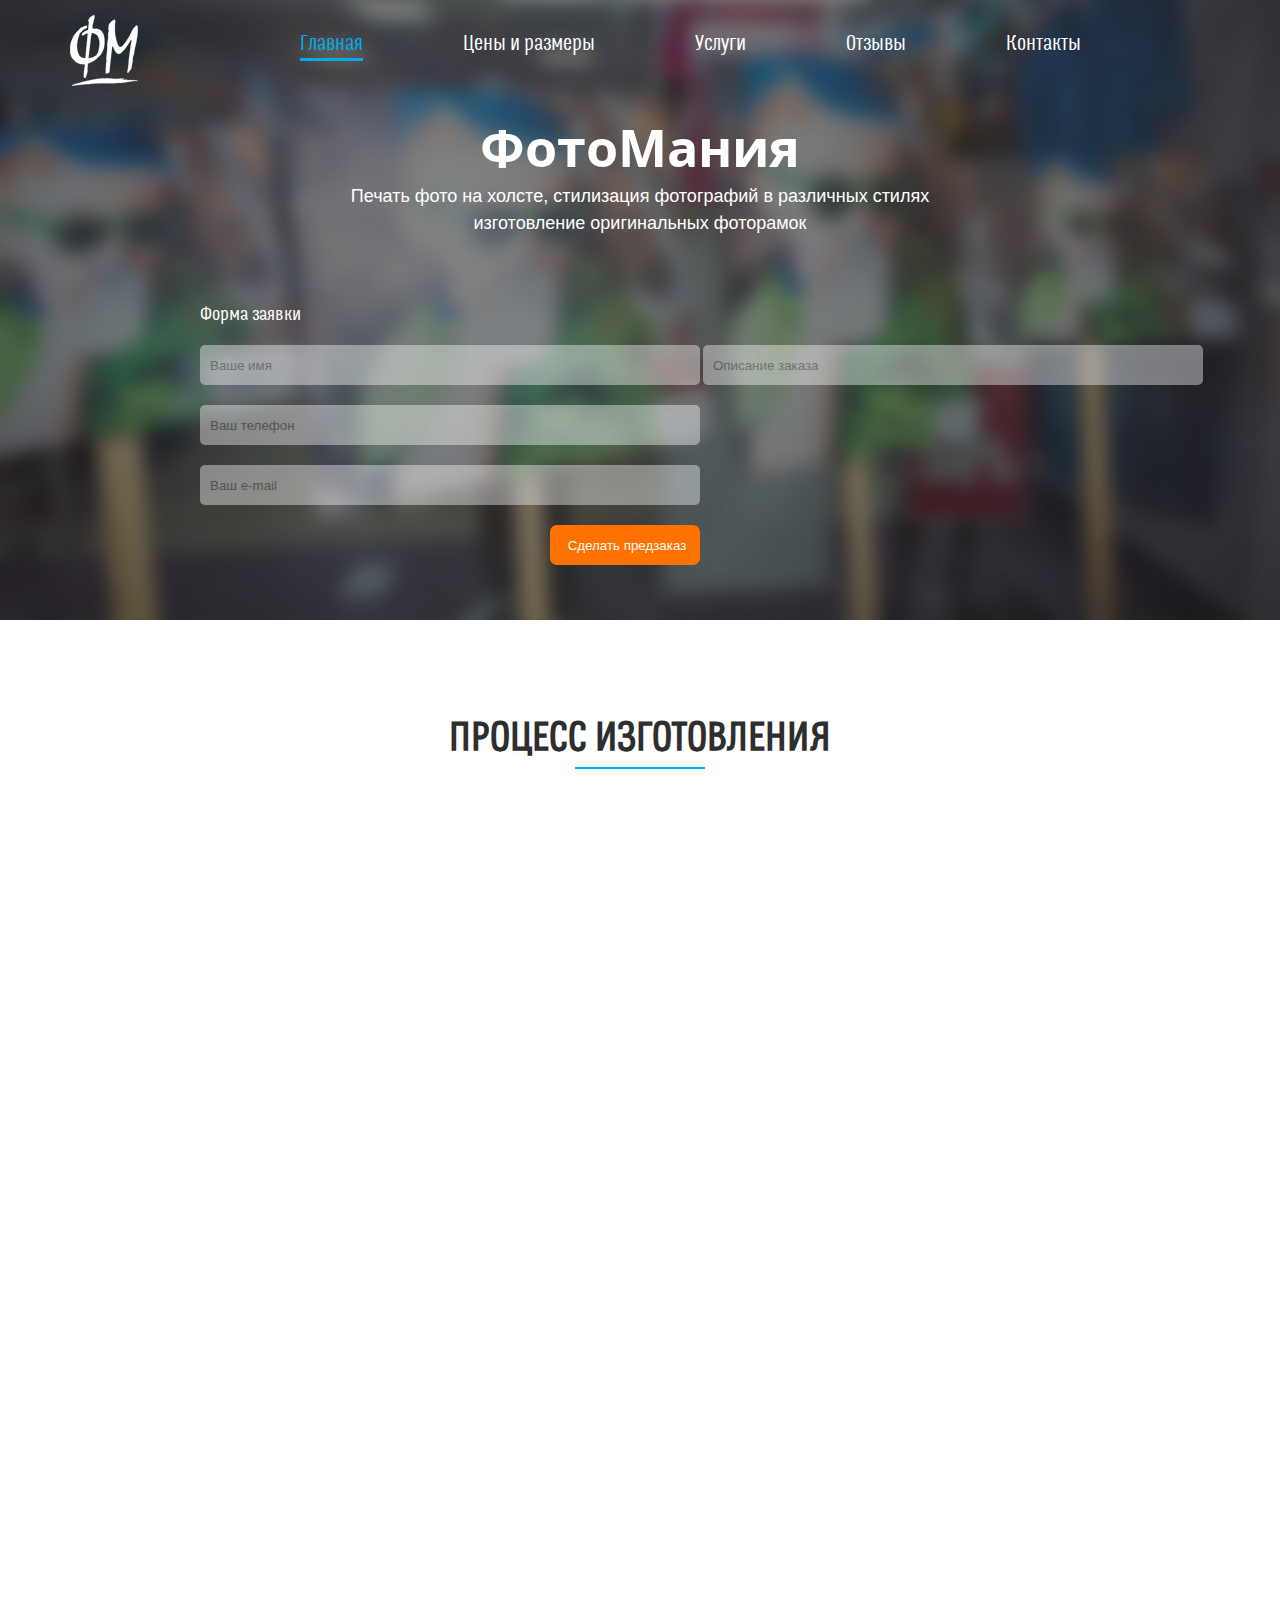
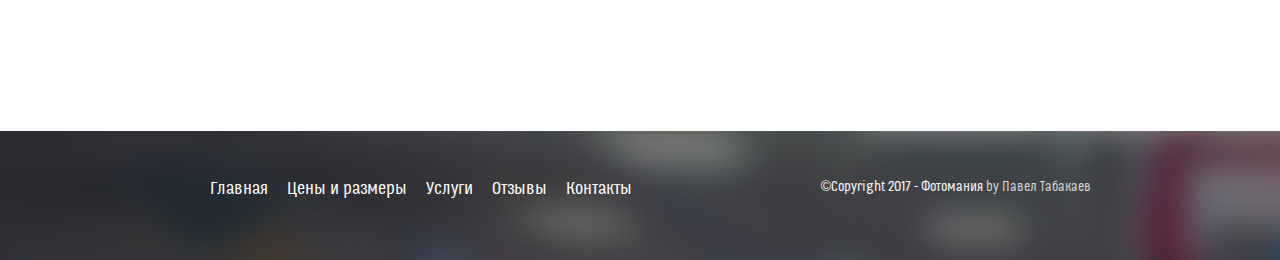
<file: index.html>
<!DOCTYPE html>
<html lang="ru">
<head>
	<meta http-equiv="Content-Type" content="text/html; charset=utf-8" />
	<meta name="format-detection" content="telephone=no">
	<meta name="viewport" content="width=device-width, initial-scale=1, user-scalable=no, maximum-scale=1">
	<title>Фотомания</title>
	<link rel="stylesheet" type="text/css" href="css/Stle.css" />
	<link rel="stylesheet" type="text/css" href="css/Animation.css" />
	<link rel="stylesheet" type="text/css" href="css/animate.css" />
</head>
<body>
	<div class="top">
		<nav class="navbar">
			<div class="wrapper">
				<ul class="navbar-menu">
					<a href="#"><img class="logo" src="img/logo.png" alt=""></a>
					<li class="navbar-menu__item active">
					  <a href="#" class="navbar-menu__link">Главная</a>
					</li>
					<li class="navbar-menu__item">
					  <a href="index2.html" class="navbar-menu__link">Цены и размеры</a>
					</li>
					<li class="navbar-menu__item">
					  <a href="index3.html" class="navbar-menu__link">Услуги</a>
					</li>
					<li class="navbar-menu__item">
					  <a href="index4.html" class="navbar-menu__link">Отзывы</a>
					</li>
					<li class="navbar-menu__item">
					  <a href="index5.html" class="navbar-menu__link">Контакты</a>
					</li>
				</ul>
			</div>
		</nav>
			
		<div><h6 class="htop">ФотоМания</h6>
		<h1 class="htop2">Печать фото на холсте, стилизация фотографий в различных стилях 
		<br> изготовление оригинальных фоторамок</h1></div>
		<div class="form">
			<p class="pform">Форма заявки</p>
			<form>					
				<input class="popup_window__input" type="text" name="name"  placeholder="Ваше имя" />
				<input class="popup_window__input" type="text" name="opis" placeholder="Описание заказа" />
				<input class="popup_window__input" type="text" name="phone" placeholder="Ваш телефон" /><br>
				<input class="popup_window__input" type="text" name="email" placeholder="Ваш e-mail" /><br>
				<input type="submit" class="button" value="Сделать предзаказ" />
    		</form>
   		</div>
	</div>

	<div class="izgotovlenie">
		<div class="zagolovok">
			<h1 class="klient">ПРОЦЕСС ИЗГОТОВЛЕНИЯ</h1>
			<hr class="hr1" size=3px width=130px align="center" color=#00adef>
		</div>
		<div class="item">
			<div class="item2" id="item1">
				<div class="animate">
					<img src="img/icons/1.jpg" class="proc" alt="">
					<p class="text">Вы присылаете нам фото. Мы делаем  макет и высылаем Вам на  утверждение</p>
				</div>
			</div>
			<div class="item2" id="item2">
				<div class="animate">
					<img src="img/icons/2.jpg" class="proc" alt="">
					<p class="text">Картина печатается на натуральном хлопковом холсте чернилами Epson</p>
				</div>
			</div>
			<div class="item2" id="item3">
				<div class="animate">
					<img src="img/icons/3.jpg" class="proc" alt="">
					<p class="text">Холст натягивается на модульный подрамник из натуральной сосны</p>
				</div>
			</div>
			<div class="item3" id="item4">
				<div class="animate">
					<img src="img/icons/4.jpg" class="proc" id="proc2" alt="">
					<p class="text">Картину аккуратно упаковывают и доставляют в кратчайшие сроки</p><br>
				</div>	
			</div>
		</div>
	</div>

	<div class="preimushestvo">
		<div class="zagolovok">
			<h1 class="klient">НАШИ ПРЕИМУЩЕСТВА</h1>
			<hr class="hr1" size=3px width=130px align="center" color=#00adef>
		</div>	
		<div class="preim">
			<div class="preim1">
				<img src="img/preim/1.svg" alt="" class="preimlogo">
				<a href="index3.html"><p class="p_preim">1-3 дня — изготовление вашей <br> картины на холсте</p></a>
			</div>
			<div class="preim2">
				<img src="img/preim/2.svg" alt="" class="preimlogo">
				<a href="index4.html"><p class="p_preim">1000 довольных клиентов <br> в г. Бийске</p></a>
			</div>
		</div>
		<div class="preimt">		
			<div class="preim3">
				<img src="img/preim/3.svg" alt="" class="preimlogo">
				<a href="index.html"><p class="p_preim">24 часа 7 дней в неделю <br> принимаем ваши заказы онлайн</p></a>
			</div>
			<div class="preim4">
				<img src="img/preim/4.svg" alt="" class="preimlogo">
				<a href="index2.html"><p class="p_preim">Работаем без предоплаты</p></a>
			</div>
		</div>
	</div>

	<footer>
		<ul class="footer-menu">
			<li><a href="#">Главная</a></li>
			<li><a href="index2.html">Цены и размеры</a></li>
			<li><a href="index3.html">Услуги</a></li>
			<li><a href="index4.html">Отзывы</a></li>
			<li><a href="index5.html">Контакты</a></li>
		</ul>
		<div class="col-md-6 text-right">
			<p class="alink">&copy;Copyright 2017 - Фотомания</a> <a href="https://www.behance.net/PavelTabakaev" class="alink"> by Павел Табакаев</a></p>
		</div>
	</footer>

	<script src="https://code.jquery.com/jquery-1.11.3.min.js"></script>
	<script src="js/animate-css.js"></script>
	<script src="js/jquery.waypoints.min.js"></script>
	<script type="text/javascript" src="js/custom.js"></script>	
	<script src="js/headhesive.min.js"></script>
	<script src="script.js"></script>
</body>
</html>
</file>
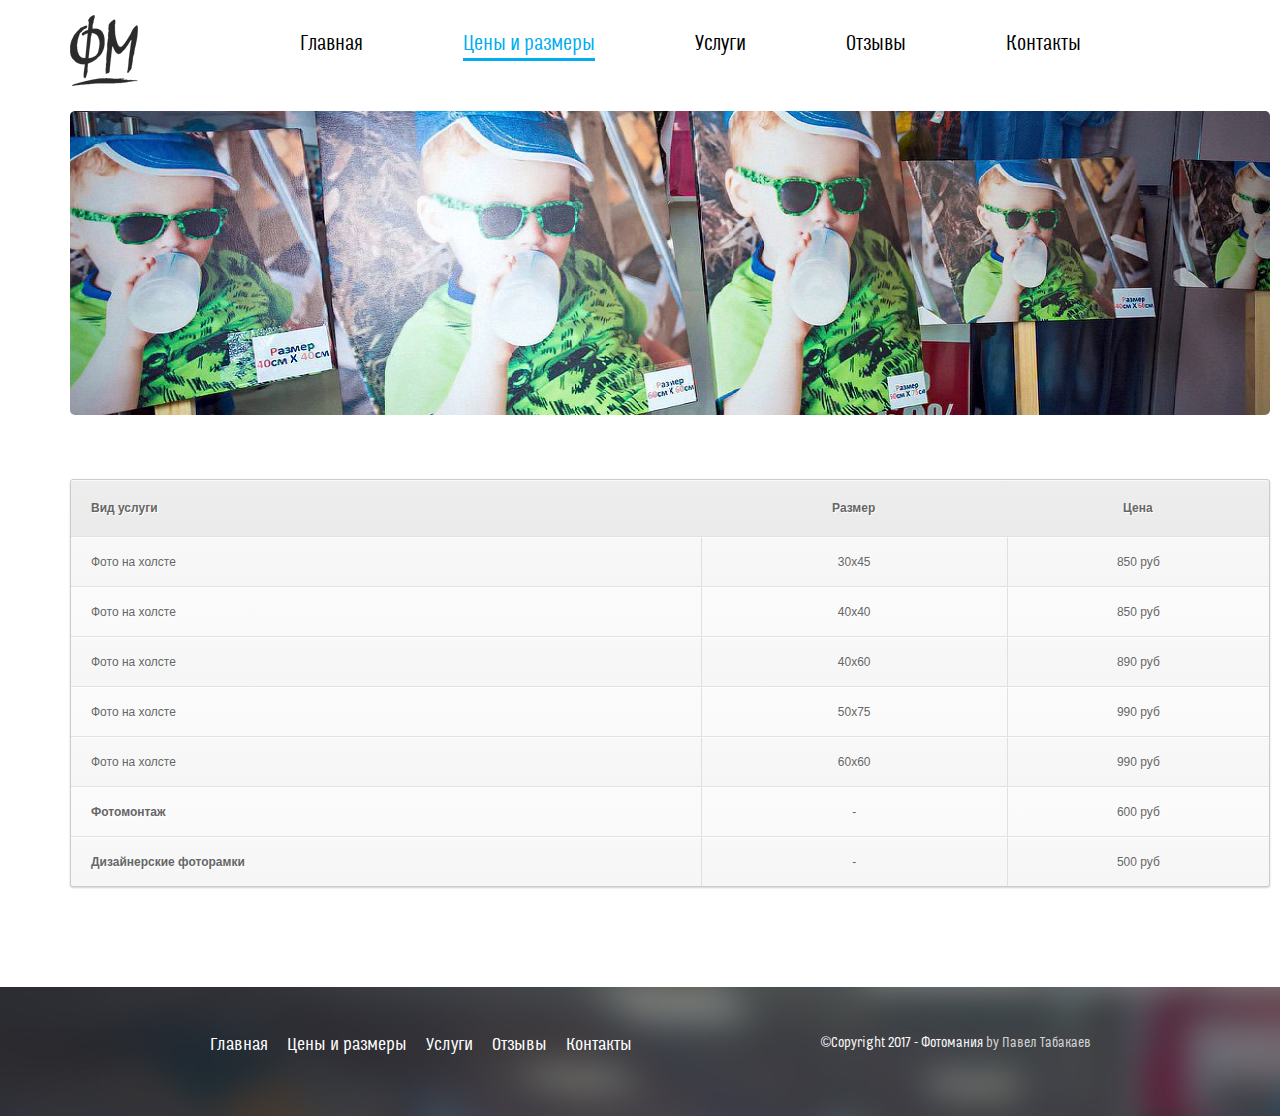
<file: index2.html>
<!DOCTYPE html>
<html lang="ru">
<head>
	<meta http-equiv="Content-Type" content="text/html; charset=utf-8" />
	<meta name="format-detection" content="telephone=no">
	<meta name="viewport" content="width=device-width, initial-scale=1, user-scalable=no, maximum-scale=1">
	<title>Фотомания</title>
	<link rel="stylesheet" type="text/css" href="css/index2.css" />
	<link rel="stylesheet" type="text/css" href="css/Animation.css" />
<link rel="stylesheet" type="text/css" href="css/animate.css" />
</head>
<body>
	<div class="top">
		<nav class="navbar">
			<div class="wrapper">
				<ul class="navbar-menu">
					<a href="index.html"><img class="logo" src="img/logo-dark.png" alt=""></a>
					<li class="navbar-menu__item">
					  <a href="index.html" class="navbar-menu__link">Главная</a>
					</li>
					<li class="navbar-menu__item active">
					  <a href="#" class="navbar-menu__link">Цены и размеры</a>
					</li>
					<li class="navbar-menu__item">
					  <a href="index3.html" class="navbar-menu__link">Услуги</a>
					</li>
					<li class="navbar-menu__item">
					  <a href="index4.html" class="navbar-menu__link">Отзывы</a>
					</li>
					<li class="navbar-menu__item">
					  <a href="index5.html" class="navbar-menu__link">Контакты</a>
					</li>
				</ul>
			</div>
		</nav>	
	</div>
	
	<img class="imgtop" src="img/12.jpg" alt="">
	
	<div class="table">
		<table class="simple-little-table" cellspacing='0'>
			<tr >
			<th>Вид услуги</th>
			<th>Размер</th>
			<th>Цена</th>
			</tr>
			<tr>
			<td>Фото на холсте</td>
			<td>30х45</td>
			<td>850 руб</td>
			</tr>
			<tr>
			<td>Фото на холсте</td>
			<td>40x40</td>
			<td>850 руб</td>
			</tr>
			<tr>
			<td>Фото на холсте</td>
			<td>40x60</td>
			<td>890 руб</td>
			</tr>
			<tr>
			<td>Фото на холсте</td>
			<td>50x75</td>
			<td>990 руб</td>
			</tr>
    		<tr>
			<td>Фото на холсте</td>
			<td>60x60</td>
			<td>990 руб</td>
			</tr>
			<tr>
			<td><a href="index3.html">Фотомонтаж</a></td>
			<td>-</td>
			<td>600 руб</td>
			</tr>
			<tr>
			<td><a href="index3.html">Дизайнерские фоторамки</a></td>
			<td>-</td>
			<td>500 руб</td>
			</tr>
		</table>
	</div>

	<footer>
		<ul class="footer-menu">
			<li><a href="index.html">Главная</a></li>
			<li><a href="#">Цены и размеры</a></li>
			<li><a href="index3.html">Услуги</a></li>
			<li><a href="index4.html">Отзывы</a></li>
			<li><a href="index5.html">Контакты</a></li>
		</ul>
		<div class="col-md-6 text-right">
			<p class="alink">&copy;Copyright 2017 - Фотомания</a> <a href="https://www.behance.net/PavelTabakaev" class="alink"> by Павел Табакаев</a></p>
		</div>
	</footer>

	<script src="https://code.jquery.com/jquery-1.11.3.min.js"></script>
	<script src="js/animate-css.js"></script>
	<script src="js/jquery.waypoints.min.js"></script>
	<script type="text/javascript" src="js/custom.js"></script>	
</body>
</html>
</file>
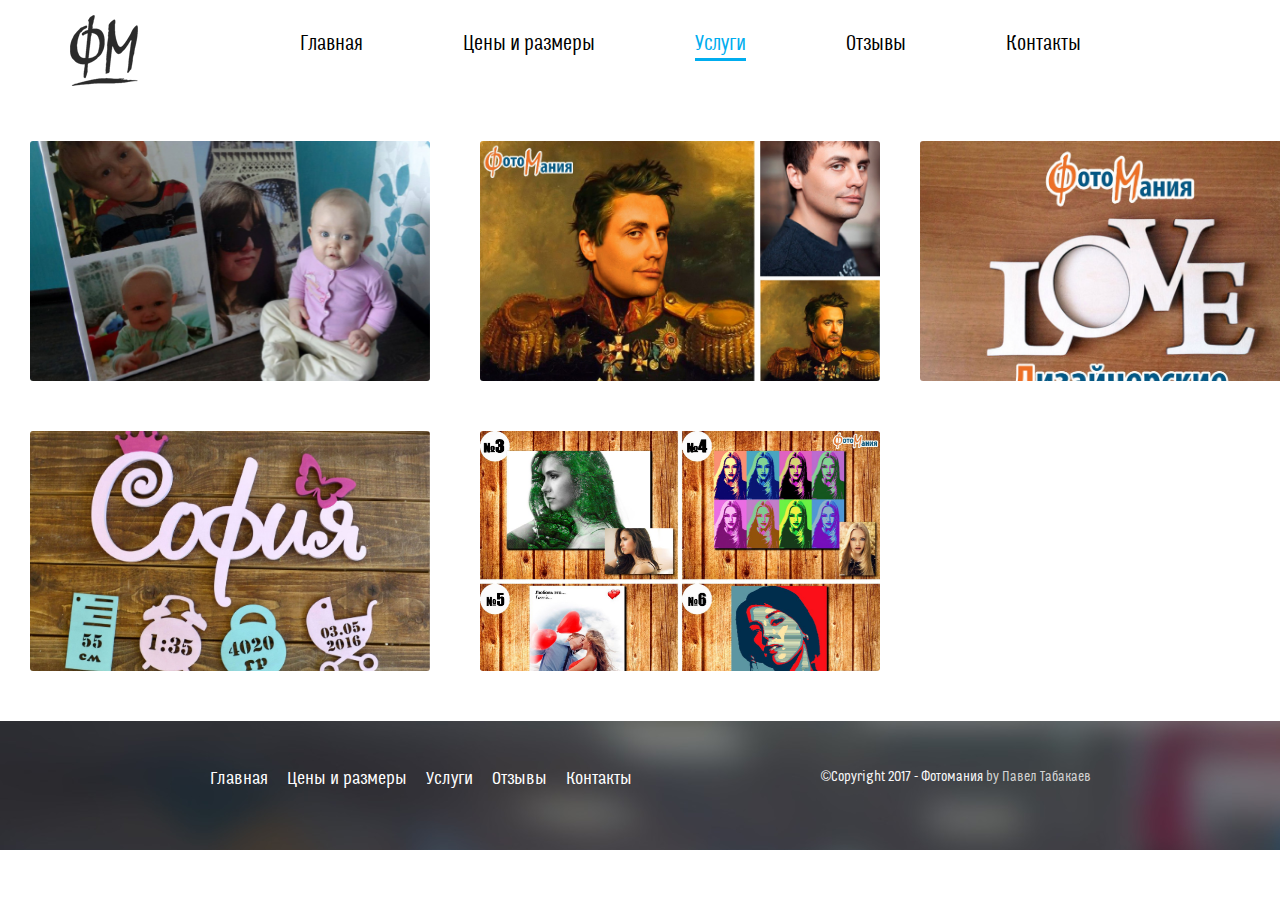
<file: index3.html>
<!DOCTYPE html>
<html lang="ru">
<head>
	<meta http-equiv="Content-Type" content="text/html; charset=utf-8" />
	<meta name="format-detection" content="telephone=no">
	<meta name="viewport" content="width=device-width, initial-scale=1, user-scalable=no, maximum-scale=1">
	<title>Фотомания</title>
	<link rel="stylesheet" type="text/css" href="css/index3.css" />
	<link rel="stylesheet" type="text/css" href="css/Animation.css" />
	<link rel="stylesheet" type="text/css" href="css/animate.css" />
</head>
<body>
	<div class="top">
		<nav class="navbar">
			<div class="wrapper">
				<ul class="navbar-menu">
					<a href="index.html"><img class="logo" src="img/logo-dark.png" alt=""></a>
					<li class="navbar-menu__item">
					  <a href="index.html" class="navbar-menu__link">Главная</a>
					</li>
					<li class="navbar-menu__item">
					  <a href="index2.html" class="navbar-menu__link">Цены и размеры</a>
					</li>
					<li class="navbar-menu__item active">
					  <a href="#" class="navbar-menu__link">Услуги</a>
					</li>
					<li class="navbar-menu__item">
					  <a href="index4.html" class="navbar-menu__link">Отзывы</a>
					</li>
					<li class="navbar-menu__item">
					  <a href="index5.html" class="navbar-menu__link">Контакты</a>
					</li>
				</ul>
			</div>
		</nav>	
	</div>
	
	<div class="thumbs">
    	<img src="img/13.jpg"/>
    	<div class="caption">
        	<span class="title">Фото на холсте</span>
        	<span class="info">Стандартная фотопечать на холсте</span>
    	</div>
	</div>

	<div class="thumbs1">
    	<img src="img/14.jpg"/>
    	<div class="caption1">
        	<span class="title1">Фотомонтаж</span>
        	<span class="info1">В различных исторический стилях</span>
    	</div>
	</div>

	<div class="thumbs2">
    	<img src="img/15.jpg"/>
    	<div class="caption2">
        	<span class="title2">Фоторамка</span>
        	<span class="info2">Дизайнерская фоторамка</span>
    	</div>
	</div>

	<div class="thumbs">
    	<img src="img/16.jpg"/>
    	<div class="caption">
        	<span class="title">Метрика</span>
        	<span class="info">Детские метрики по Вашему дизайну</span>
    	</div>
	</div>

	<div class="thumbs3">
    	<img src="img/17.jpg"/>
    	<div class="caption3">
        	<span class="title3">Фото под стиль</span>
        	<span class="info3">Обработка фото в различных стилях</span>
    	</div>
	</div>
	
	<footer>
		<ul class="footer-menu">
			<li><a href="index.html">Главная</a></li>
			<li><a href="index2.html">Цены и размеры</a></li>
			<li><a href="#">Услуги</a></li>
			<li><a href="index4.html">Отзывы</a></li>
			<li><a href="index5.html">Контакты</a></li>
		</ul>
		<div class="col-md-6 text-right">
			<p class="alink">&copy;Copyright 2017 - Фотомания</a> <a href="https://www.behance.net/PavelTabakaev" class="alink"> by Павел Табакаев</a></p>
		</div>
	</footer>

	<script src="https://code.jquery.com/jquery-1.11.3.min.js"></script>
	<script src="js/animate-css.js"></script>
	<script src="js/jquery.waypoints.min.js"></script>
	<script type="text/javascript" src="js/custom.js"></script>	
</body>
</html>
</file>
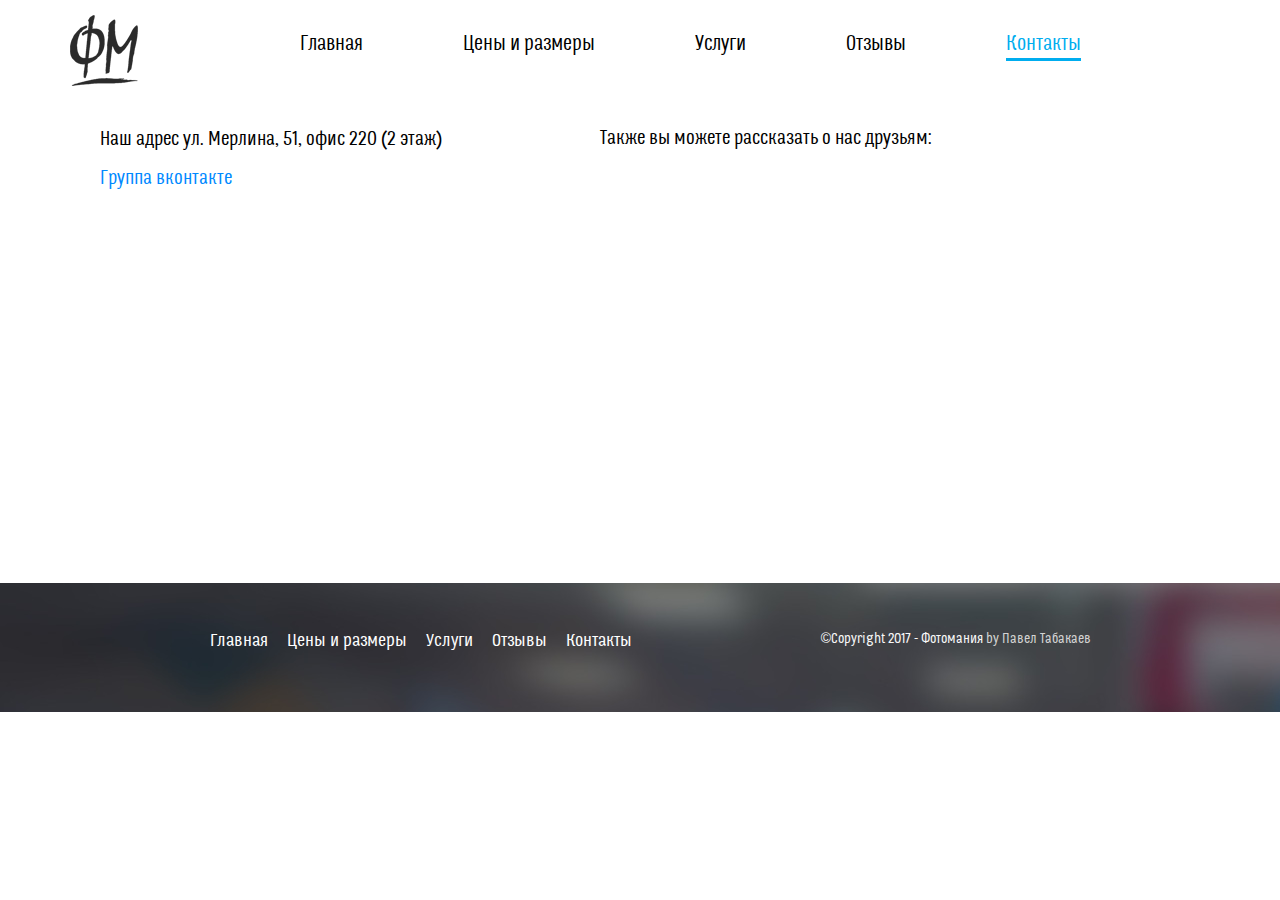
<file: index5.html>
<!DOCTYPE html>
<html lang="ru">
<head>
	<meta http-equiv="Content-Type" content="text/html; charset=utf-8" />
	<meta name="format-detection" content="telephone=no">
	<meta name="viewport" content="width=device-width, initial-scale=1, user-scalable=no, maximum-scale=1">
	<title>Фотомания</title>
	<link rel="stylesheet" type="text/css" href="css/index2.css" />
	<link rel="stylesheet" type="text/css" href="css/Animation.css" />
	<link rel="stylesheet" type="text/css" href="css/animate.css" />
</head>
<body>
	<div class="top">
		<nav class="navbar">
			<div class="wrapper">
				<ul class="navbar-menu">
					<a href="index.html"><img class="logo" src="img/logo-dark.png" alt=""></a>
					<li class="navbar-menu__item">
					  <a href="index.html" class="navbar-menu__link">Главная</a>
					</li>
					<li class="navbar-menu__item">
					  <a href="index2.html" class="navbar-menu__link">Цены и размеры</a>
					</li>
					<li class="navbar-menu__item">
					  <a href="index3.html" class="navbar-menu__link">Услуги</a>
					</li>
					<li class="navbar-menu__item">
					  <a href="index4.html" class="navbar-menu__link">Отзывы</a>
					</li>
					<li class="navbar-menu__item active">
					  <a href="#" class="navbar-menu__link">Контакты</a>
					</li>
				</ul>
			</div>
		</nav>	
	<p class="p1">Наш адрес ул. Мерлина, 51, офис 220 (2 этаж)</p>
	<a href="https://vk.com/foto_mania_rus"><p class="p2">Группа вконтакте</p></a>
	<p class="p3">Также вы можете рассказать о нас друзьям:</p>
	<script type="text/javascript">(function() {
  if (window.pluso)if (typeof window.pluso.start == "function") return;
  if (window.ifpluso==undefined) { window.ifpluso = 1;
    var d = document, s = d.createElement('script'), g = 'getElementsByTagName';
    s.type = 'text/javascript'; s.charset='UTF-8'; s.async = true;
    s.src = ('https:' == window.location.protocol ? 'https' : 'http')  + '://share.pluso.ru/pluso-like.js';
    var h=d[g]('body')[0];
    h.appendChild(s);
  }})();</script>
<div class="pluso" data-background="transparent" data-options="big,square,line,horizontal,counter,theme=06" data-services="vkontakte,odnoklassniki,facebook,email,google"></div>

	<iframe src="https://www.google.com/maps/embed?pb=!1m18!1m12!1m3!1d2427.191423878705!2d85.17161521545209!3d52.5299706798161!2m3!1f0!2f0!3f0!3m2!1i1024!2i768!4f13.1!3m3!1m2!1s0x42c4abc4d3b084ef%3A0xbd50938b9bb0ff22!2z0YPQuy4g0JzQtdGA0LvQuNC90LAsIDUxLCDQkdC40LnRgdC6LCDQkNC70YLQsNC50YHQutC40Lkg0LrRgNCw0LksIDY1OTMwMw!5e0!3m2!1sru!2sru!4v1495809435378" height="300" frameborder="0" style="border:0; width: 100%; margin-bottom: 100px;" allowfullscreen></iframe>

	<footer>
		<ul class="footer-menu">
			<li><a href="index.html">Главная</a></li>
			<li><a href="index2.html">Цены и размеры</a></li>
			<li><a href="index3.html">Услуги</a></li>
			<li><a href="index4.html">Отзывы</a></li>
			<li><a href="#">Контакты</a></li>
		</ul>
		<div class="col-md-6 text-right">
			<p class="alink">&copy;Copyright 2017 - Фотомания</a> <a href="https://www.behance.net/PavelTabakaev" class="alink"> by Павел Табакаев</a></p>
		</div>
	</footer>

	<script src="https://code.jquery.com/jquery-1.11.3.min.js"></script>
	<script src="js/animate-css.js"></script>
	<script src="js/jquery.waypoints.min.js"></script>
	<script type="text/javascript" src="js/custom.js"></script>	

</body>
</html>
</file>
<file: css/Stle.css>
/* 1. FONTS */
/* ================================================ */
@font-face {
  font-family: "boblic";
  src: url("../fonts/boblic.eot");
  src: url("../fonts/boblic.eot?#iefix") format("embedded-opentype"), url("../fonts/boblic.woff2") format("woff2"), url("../fonts/boblic.woff?ver1.0") format("woff"), url("../fonts/boblic.ttf") format("truetype"), url("../fonts/boblic.svg#boblic") format("svg");
  font-style: normal;
  font-weight: 400;
}

@font-face {
  font-family: "opensans";
  src: url("../fonts/opensans.eot");
  src: url("../fonts/opensans.eot?#iefix") format("embedded-opentype"), url("../fonts/opensans.woff2") format("woff2"), url("../fonts/opensans.woff?ver1.0") format("woff"), url("../fonts/opensans.ttf") format("truetype"), url("../fonts/opensans.svg#opensans") format("svg");
  font-style: normal;
  font-weight: 400;
}

@font-face {
  font-family: "opensans";
  src: url("../fonts/opensansbold.eot");
  src: url("../fonts/opensansbold.eot?#iefix") format("embedded-opentype"), url("../fonts/opensansbold.woff2") format("woff2"), url("../fonts/opensansbold.woff?ver1.0") format("woff"), url("../fonts/opensansbold.ttf") format("truetype"), url("../fonts/opensansbold.svg#opensansbold") format("svg");
  font-style: normal;
  font-weight: 700;
}

/* 2. NORMALIZE */
/* ================================================ */
html, body, div, span, applet, main, object, iframe, h1, h2, h3, h4, h5, h6, p, blockquote, pre, a, abbr, acronym, address, big, cite, code, del, dfn, em, img, ins, kbd, q, s, samp, small, strike, strong, sub, sup, tt, var, b, u, i, center, dl, dt, dd, ol, ul, li, fieldset, form, label, legend, table, caption, tbody, tfoot, thead, tr, th, td, article, aside, canvas, details, embed, figure, figcaption, footer, header, hgroup, menu, nav, output, ruby, section, summary, time, mark, audio, video {
  margin: 0;
  padding: 0;
  border: 0;
  font-size: 100%;
}

/* HTML5 display-role reset for older browsers*/
article, aside, details, main, figcaption, figure, footer, header, hgroup, menu, nav, section {
  display: block;
}

body {
  margin: 0px;
  padding: 0px;
  font-family: 'boblic','opensans',Arial, Tahoma, sans-serif;
  line-height: 1;
  background-color: #ffffff;
  height: 100%;
  position: relative;
  font-size: 14px;
  font-weight: 400;
  -webkit-font-smoothing: antialiased;
  -moz-osx-font-smoothing: grayscale;
}

blockquote, q {
  quotes: none;
}

blockquote:before, blockquote:after {
  content: '';
  content: none;
}

q:before, q:after {
  content: '';
  content: none;
}

table {
  border-collapse: collapse;
  border-width: 0px;
  padding: 0px;
  margin: 0px;
}

html {
  height: 100%;
  -webkit-text-size-adjust: none;
  -ms-text-size-adjust: none;
}

input, textarea {
  color: #333;
  outline: none;
  border-radius: 0;
  -moz-border-radius: 0;
  -webkit-border-radius: 0;
  -webkit-appearance: none;
}

input[type="button"], input[type="submit"] {
  cursor: pointer;
  -webkit-appearance: none;
  outline: none;
}

button {
  cursor: pointer;
  -webkit-appearance: none;
  outline: none;
}

td, form {
  margin: 0px;
  padding: 0px;
}

a {
  color: #000;
  text-decoration: none;
  outline: none;
  -webkit-tap-highlight-color: transparent;
  -webkit-tap-highlight-color: transparent;
}

* {
  -webkit-box-sizing: border-box;
  -moz-box-sizing: border-box;
  box-sizing: border-box;
}

*:before, *:after {
  -webkit-box-sizing: border-box;
  -moz-box-sizing: border-box;
  box-sizing: border-box;
}

/* Slider */
.slick-slider {
  position: relative;
  display: block;
  box-sizing: border-box;
  -webkit-touch-callout: none;
  -webkit-user-select: none;
  -khtml-user-select: none;
  -moz-user-select: none;
  -ms-user-select: none;
  user-select: none;
  -ms-touch-action: pan-y;
  touch-action: pan-y;
  -webkit-tap-highlight-color: transparent;
}

.slick-list {
  position: relative;
  overflow: hidden;
  display: block;
  margin: 0;
  padding: 0;
}

.slick-list:focus {
  outline: none;
}

.slick-list.dragging {
  cursor: pointer;
  cursor: hand;
}

.slick-slider .slick-track,
.slick-slider .slick-list {
  -webkit-transform: translate3d(0, 0, 0);
  -moz-transform: translate3d(0, 0, 0);
  -ms-transform: translate3d(0, 0, 0);
  -o-transform: translate3d(0, 0, 0);
  transform: translate3d(0, 0, 0);
}

.slick-track {
  position: relative;
  left: 0;
  top: 0;
  display: block;
}

.slick-track:before, .slick-track:after {
  content: "";
  display: table;
}

.slick-track:after {
  clear: both;
}

.slick-track .slick-loading {
  visibility: hidden;
}

.slick-slide {
  display: none;
  float: left;
  height: 100%;
  min-height: 1px;
}

.slick-slide [dir="rtl"] {
  float: right;
}

.slick-slide img {
  display: block;
}

.slick-slide.slick-loading img {
  display: none;
}

.slick-slide.dragging img {
  pointer-events: none;
}

.slick-slide .slick-initialized {
  display: block;
}

.slick-slide .slick-loading {
  visibility: hidden;
}

.slick-slide .slick-vertical {
  display: block;
  height: auto;
  border: 1px solid transparent;
}

.slick-arrow.slick-hidden {
  display: none;
}

.slick-arrow {
  position: absolute;
  top: 50%;
  margin-top: -20px;
  z-index: 5;
  border: none;
  background-color: transparent;
}

.slick-prev {
  left: 0;
}

.slick-next {
  right: 0;
}

/* ==========================
 *     FANCYBOX v2.1.5
 * ========================*/
.fancybox-wrap, .fancybox-skin, .fancybox-outer, .fancybox-inner, .fancybox-image {
  padding: 0;
  margin: 0;
  border: 0;
  outline: none;
  vertical-align: top;
}

.fancybox-wrap iframe, .fancybox-wrap object {
  padding: 0;
  margin: 0;
  border: 0;
  outline: none;
  vertical-align: top;
}

.fancybox-nav {
  padding: 0;
  margin: 0;
  border: 0;
  outline: none;
  vertical-align: top;
}

.fancybox-nav span {
  padding: 0;
  margin: 0;
  border: 0;
  outline: none;
  vertical-align: top;
}

.fancybox-tmp {
  padding: 0;
  margin: 0;
  border: 0;
  outline: none;
  vertical-align: top;
}

.fancybox-wrap {
  position: absolute;
  top: 0;
  left: 0;
  z-index: 8020;
}

.fancybox-skin {
  position: relative;
  background: #f9f9f9;
  color: #444;
  text-shadow: none;
  -webkit-border-radius: 4px;
  -moz-border-radius: 4px;
  border-radius: 4px;
}

.fancybox-opened {
  z-index: 8030;
}

.fancybox-opened .fancybox-skin {
  -webkit-box-shadow: 0 10px 25px rgba(0, 0, 0, 0.5);
  -moz-box-shadow: 0 10px 25px rgba(0, 0, 0, 0.5);
  box-shadow: 0 10px 25px rgba(0, 0, 0, 0.5);
}

.fancybox-outer {
  position: relative;
}

.fancybox-inner {
  position: relative;
  overflow: hidden;
}

.fancybox-type-iframe .fancybox-inner {
  -webkit-overflow-scrolling: touch;
}

.fancybox-error {
  color: #444;
  font: 14px/20px "Helvetica Neue",Helvetica,Arial,sans-serif;
  margin: 0;
  padding: 15px;
  white-space: nowrap;
}

.fancybox-image, .fancybox-iframe {
  display: block;
  width: 100%;
  height: 100%;
}

.fancybox-image {
  max-width: 100%;
  max-height: 100%;
}

#fancybox-loading, .fancybox-prev span, .fancybox-next span {
  background-image: url("../img/fancybox_sprite.png?ver1.0");
}

#fancybox-loading {
  position: fixed;
  top: 50%;
  left: 50%;
  margin-top: -22px;
  margin-left: -22px;
  background-position: 0 -108px;
  opacity: 0.8;
  cursor: pointer;
  z-index: 8060;
}

#fancybox-loading div {
  width: 44px;
  height: 44px;
  background: url("../img/fancybox_loading.gif?ver1.0") center center no-repeat;
}

.fancybox-close {
  position: absolute;
  top: -18px;
  right: -18px;
  width: 36px;
  height: 36px;
  cursor: pointer;
  z-index: 8040;
}

.fancybox-nav {
  position: absolute;
  top: 0;
  width: 40%;
  height: 100%;
  cursor: pointer;
  text-decoration: none;
  background: transparent url("../img/blank.gif?ver1.0");
  -webkit-tap-highlight-color: transparent;
  z-index: 8040;
}

.fancybox-prev {
  left: 0;
}

.fancybox-next {
  right: 0;
}

.fancybox-nav span {
  position: absolute;
  top: 50%;
  width: 36px;
  height: 34px;
  margin-top: -18px;
  cursor: pointer;
  z-index: 8040;
  visibility: hidden;
}

.fancybox-prev span {
  left: 10px;
  background-position: 0 -36px;
}

.fancybox-next span {
  right: 10px;
  background-position: 0 -72px;
}

.fancybox-nav:hover span {
  visibility: visible;
}

.fancybox-tmp {
  position: absolute;
  top: -99999px;
  left: -99999px;
  visibility: hidden;
  max-width: 99999px;
  max-height: 99999px;
  overflow: visible !important;
}

/* Overlay helper */
.fancybox-lock {
  overflow: hidden !important;
  width: auto;
}

.fancybox-lock body {
  overflow: hidden !important;
}

.fancybox-lock-test {
  overflow-y: hidden !important;
}

.fancybox-overlay {
  position: absolute;
  top: 0;
  left: 0;
  overflow: hidden;
  display: none;
  z-index: 8010;
  background: rgba(0, 0, 0, 0.8);
}

.fancybox-overlay-fixed {
  position: fixed;
  bottom: 0;
  right: 0;
}

.fancybox-lock .fancybox-overlay {
  overflow: auto;
  overflow-y: scroll;
}

/* Title helper */
.fancybox-title {
  visibility: hidden;
  font: normal 13px/20px "Helvetica Neue",Helvetica,Arial,sans-serif;
  position: relative;
  text-shadow: none;
  z-index: 8050;
}

.fancybox-opened .fancybox-title {
  visibility: visible;
}

.fancybox-title-float-wrap {
  position: absolute;
  bottom: 0;
  right: 50%;
  margin-bottom: -35px;
  z-index: 8050;
  text-align: center;
}

.fancybox-title-float-wrap .child {
  display: inline-block;
  margin-right: -100%;
  padding: 2px 20px;
  background: transparent;
  /* Fallback for web browsers that doesn't support RGBa */
  background: rgba(0, 0, 0, 0.8);
  -webkit-border-radius: 15px;
  -moz-border-radius: 15px;
  border-radius: 15px;
  text-shadow: 0 1px 2px #222;
  color: #FFF;
  font-weight: bold;
  line-height: 24px;
  white-space: nowrap;
}

.fancybox-title-outside-wrap {
  position: relative;
  margin-top: 10px;
  color: #fff;
}

.fancybox-title-inside-wrap {
  padding-top: 10px;
}

.fancybox-title-over-wrap {
  position: absolute;
  bottom: 0;
  left: 0;
  color: #fff;
  padding: 10px;
  background: #000;
  background: rgba(0, 0, 0, 0.8);
}

/*Retina graphics! */
@media only screen and (-webkit-min-device-pixel-ratio: 1.5), only screen and (min--moz-device-pixel-ratio: 1.5), only screen and (min-device-pixel-ratio: 1.5) {
  #fancybox-loading, .fancybox-prev span, .fancybox-next span {
    background-image: url("../img/fancybox_sprite@2x.png?ver1.0");
    background-size: 44px 152px;
  }
  /*The size of the normal image, half the size of the hi-res image */
  #fancybox-loading div {
    background-image: url("../img/fancybox_loading@2x.gif?ver1.0");
    background-size: 24px 24px;
  }
}

@font-face {
  font-family: "boblic";
  src: url("../fonts/boblic.eot");
  src: url("../fonts/boblic.eot?#iefix") format("embedded-opentype"), url("../fonts/boblic.woff2") format("woff2"), url("../fonts/boblic.woff?ver1.0") format("woff"), url("../fonts/boblic.ttf") format("truetype"), url("../fonts/boblic.svg#boblic") format("svg");
  font-style: normal;
  font-weight: 400;
}

@font-face {
  font-family: "opensans";
  src: url("../fonts/opensans.eot");
  src: url("../fonts/opensans.eot?#iefix") format("embedded-opentype"), url("../fonts/opensans.woff2") format("woff2"), url("../fonts/opensans.woff?ver1.0") format("woff"), url("../fonts/opensans.ttf") format("truetype"), url("../fonts/opensans.svg#opensans") format("svg");
  font-style: normal;
  font-weight: 400;
}

@font-face {
  font-family: "opensans";
  src: url("../fonts/opensansbold.eot");
  src: url("../fonts/opensansbold.eot?#iefix") format("embedded-opentype"), url("../fonts/opensansbold.woff2") format("woff2"), url("../fonts/opensansbold.woff?ver1.0") format("woff"), url("../fonts/opensansbold.ttf") format("truetype"), url("../fonts/opensansbold.svg#opensansbold") format("svg");
  font-style: normal;
  font-weight: 700;
}

.navbar {
  padding-top: 35px;
}

.navbar-menu {
  list-style: none;
  display: flex;
  justify-content: center;
  flex-direction: row;
  font-size: 20px;
}

.navbar-menu__link {
  margin-left: 100px;
  color: white;
}

.navbar-menu__link:hover {
  color: #00adef;
  padding-bottom: 6px;
  background: url("../img/hover.png") no-repeat bottom;
}

.navbar-menu__item.active .navbar-menu__link {
  color: #00adef;
  padding-bottom: 6px;
  background: url("../img/hover.png") no-repeat bottom;
}

.top {
  background-image: url("../img/1.jpg");
  background-size: 100%;
  width: 100%;
  height: 620px;
}

.logo {
  margin-top: -20px;
  margin-left: -130px;
}

.proc {
  align: center;
  width: 70%;
  border-radius: 160px;
  padding: 10px;
  border: 1px solid #bebebe;
}

#proc2 {
  width: 300px;
  width: 86%;
}

.item {
  margin-top: 100px;
  margin-left: 100px;
  display: flex;
  justify-content: space-around;
}

.text {
  margin-left: -50px;
  text-align: center;
  font-family: Arial;
  font-size: 13px;
  font-weight: 400;
  line-height: 21px;
}

.item2 {
  position: relative;
  max-width: 250px;
  weight: 200px;
}

.item3 {
  position: relative;
  max-width: 200px;
  weight: 200px;
}

.klient {
  text-align: center;
  font-size: 40px;
  color: #2e2e2e;
}

.zagolovok {
  padding-top: 100px;
}

.preimlogo {
  max-width: 100px;
  min-width: 100px;
}

.preim {
  padding-top: 30px;
  display: flex;
}

.preimt {
  display: flex;
  padding-bottom: 100px;
}

.preim1 {
  display: flex;
  margin-top: 50px;
  margin-left: 150px;
}

.preim2 {
  display: flex;
  margin-top: 50px;
  margin-left: 175px;
}

.preim3 {
  display: flex;
  margin-top: 50px;
  margin-left: 150px;
}

.preim4 {
  display: flex;
  margin-top: 50px;
  margin-left: 150px;
}

.p_preim {
  margin-left: 20px;
  margin-top: 50px;
  color: #39acee;
  font-family: "Proxima Nova Condensed";
  font-size: 24px;
  font-weight: 700;
  text-transform: uppercase;
}

input {
  border-radius: 5px;
  margin-top: 20px;
  height: 40px;
  width: 500px;
  opacity: 0.4;
  padding-left: 10px;
  border: 0;
}

form {
  padding-left: 200px;
}

.button {
  list-style: none;
  background: #ff7200;
  border-radius: 7px;
  width: 150px;
  height: 40px;
  border: 0;
  color: white;
  margin-top: 20px;
  margin-left: 350px;
  opacity: 1;
}

.pform {
  color: #ffffff;
  font-size: 18px;
  padding-top: 70px;
  padding-left: 200px;
}

.htop {
  font-size: 52px;
  font-family: opensans;
  font-weight: 700;
  color: #ffffff;
  text-align: center;
  padding-top: 30px;
}

.htop2 {
  line-height: 1.5;
  font-size: 18px;
  color: #ffffff;
  font-family: arial;
  font-weight: 400;
  text-align: center;
  padding-top: 10px;
}

.file {
  opacity: 0.9;
}

.headhesive {
  padding-top: 24px;
  position: fixed;
  width: 100%;
  transform: translateY(-100%);
  transition: 0.5s;
}

.headhesive--stick {
  z-index: 1;
  background-image: url("../img/1.jpg");
  transform: translateY(0);
}

.headhesive--stick {
  z-index: 1;
  background-image: url("../img/1.jpg");
  transform: translateY(0);
}

.alink {
  text-color: white;
}
</file>
<file: css/index2.css>
@font-face {
  font-family: "boblic";
  src: url("../fonts/boblic.eot");
  src: url("../fonts/boblic.eot?#iefix") format("embedded-opentype"), url("../fonts/boblic.woff2") format("woff2"), url("../fonts/boblic.woff?ver1.0") format("woff"), url("../fonts/boblic.ttf") format("truetype"), url("../fonts/boblic.svg#boblic") format("svg");
  font-style: normal;
  font-weight: 400;
}

@font-face {
  font-family: "opensans";
  src: url("../fonts/opensans.eot");
  src: url("../fonts/opensans.eot?#iefix") format("embedded-opentype"), url("../fonts/opensans.woff2") format("woff2"), url("../fonts/opensans.woff?ver1.0") format("woff"), url("../fonts/opensans.ttf") format("truetype"), url("../fonts/opensans.svg#opensans") format("svg");
  font-style: normal;
  font-weight: 400;
}

@font-face {
  font-family: "opensans";
  src: url("../fonts/opensansbold.eot");
  src: url("../fonts/opensansbold.eot?#iefix") format("embedded-opentype"), url("../fonts/opensansbold.woff2") format("woff2"), url("../fonts/opensansbold.woff?ver1.0") format("woff"), url("../fonts/opensansbold.ttf") format("truetype"), url("../fonts/opensansbold.svg#opensansbold") format("svg");
  font-style: normal;
  font-weight: 700;
}
html, body, div, span, applet, main, object, iframe, h1, h2, h3, h4, h5, h6, p, blockquote, pre, a, abbr, acronym, address, big, cite, code, del, dfn, em, img, ins, kbd, q, s, samp, small, strike, strong, sub, sup, tt, var, b, u, i, center, dl, dt, dd, ol, ul, li, fieldset, form, label, legend, table, caption, tbody, tfoot, thead, tr, th, td, article, aside, canvas, details, embed, figure, figcaption, footer, header, hgroup, menu, nav, output, ruby, section, summary, time, mark, audio, video {
  margin: 0;
  padding: 0;
  border: 0;
  font-size: 100%;
}

/* HTML5 display-role reset for older browsers*/
article, aside, details, main, figcaption, figure, footer, header, hgroup, menu, nav, section {
  display: block;
}

body {
  margin: 0px;
  padding: 0px;
  font-family: 'boblic','opensans',Arial, Tahoma, sans-serif;
  line-height: 1;
  background-color: #ffffff;
  height: 100%;
  position: relative;
  font-size: 14px;
  font-weight: 400;
  -webkit-font-smoothing: antialiased;
  -moz-osx-font-smoothing: grayscale;
}

blockquote, q {
  quotes: none;
}

blockquote:before, blockquote:after {
  content: '';
  content: none;
}

q:before, q:after {
  content: '';
  content: none;
}

table {
  border-collapse: collapse;
  border-width: 0px;
  padding: 0px;
  margin: 0px;
}

html {
  height: 100%;
  -webkit-text-size-adjust: none;
  -ms-text-size-adjust: none;
}

input, textarea {
  color: #333;
  outline: none;
  border-radius: 0;
  -moz-border-radius: 0;
  -webkit-border-radius: 0;
  -webkit-appearance: none;
}

input[type="button"], input[type="submit"] {
  cursor: pointer;
  -webkit-appearance: none;
  outline: none;
}

button {
  cursor: pointer;
  -webkit-appearance: none;
  outline: none;
}

td, form {
  margin: 0px;
  padding: 0px;
}

a {
  color: #000;
  text-decoration: none;
  outline: none;
  -webkit-tap-highlight-color: transparent;
  -webkit-tap-highlight-color: transparent;
}

* {
  -webkit-box-sizing: border-box;
  -moz-box-sizing: border-box;
  box-sizing: border-box;
}

*:before, *:after {
  -webkit-box-sizing: border-box;
  -moz-box-sizing: border-box;
  box-sizing: border-box;
}

.navbar {
  padding-top: 35px;
}

.navbar-menu {
  list-style: none;
  display: flex;
  justify-content: center;
  flex-direction: row;
  font-size: 20px;
}

.navbar-menu__link {
  margin-left: 100px;
  color: black;
}

.navbar-menu__link:hover {
  color: #00adef;
  padding-bottom: 6px;
  background: url("../img/hover.png") no-repeat bottom;
}

.navbar-menu__item.active .navbar-menu__link {
  color: #00adef;
  padding-bottom: 6px;
  background: url("../img/hover.png") no-repeat bottom;
}
.logo {
  margin-top: -20px;
  margin-left: -130px;
}
.simple-little-table {
  margin-left: 70px;
  min-width: 1200px;
  font-family:Arial, Helvetica, sans-serif;
  color:#666;
  font-size:12px;
  text-shadow: 1px 1px 0px #fff;
  background:#eaebec;
  margin-top: -220px;
  border:#ccc 1px solid;
  border-collapse:separate;
  margin-bottom:100px; 
  -moz-border-radius:3px;
  -webkit-border-radius:3px;
  border-radius:3px;

  margin-top: 60px;
  -moz-box-shadow: 0 1px 2px #d1d1d1;
  -webkit-box-shadow: 0 1px 2px #d1d1d1;
  box-shadow: 0 1px 2px #d1d1d1;
}
 
.simple-little-table th {
  font-weight:bold;
  padding:21px 25px 22px 25px;
  border-top:1px solid #fafafa;
  border-bottom:1px solid #e0e0e0;
  padding-top: -500px;
 
  background: #ededed;
  background: -webkit-gradient(linear, left top, left bottom, from(#ededed), to(#ebebeb));
  background: -moz-linear-gradient(top,  #ededed,  #ebebeb);
}
.simple-little-table th:first-child{
  text-align: left;
  padding-left:20px;
}
.simple-little-table tr:first-child th:first-child{
  -moz-border-radius-topleft:3px;
  -webkit-border-top-left-radius:3px;
  border-top-left-radius:3px;
}
.simple-little-table tr:first-child th:last-child{
  -moz-border-radius-topright:3px;
  -webkit-border-top-right-radius:3px;
  border-top-right-radius:3px;
}
.simple-little-table tr{
  text-align: center;
  padding-left:20px;
}
.simple-little-table tr td:first-child{
  text-align: left;
  padding-left:20px;
  border-left: 0;
}
.simple-little-table tr td {
  padding:18px;
  border-top: 1px solid #ffffff;
  border-bottom:1px solid #e0e0e0;
  border-left: 1px solid #e0e0e0;
 
  background: #fafafa;
  background: -webkit-gradient(linear, left top, left bottom, from(#fbfbfb), to(#fafafa));
  background: -moz-linear-gradient(top,  #fbfbfb,  #fafafa);
}
.simple-little-table tr:nth-child(even) td{
  background: #f6f6f6;
  background: -webkit-gradient(linear, left top, left bottom, from(#f8f8f8), to(#f6f6f6));
  background: -moz-linear-gradient(top,  #f8f8f8,  #f6f6f6);
}
.simple-little-table tr:last-child td{
  border-bottom:0;
}
.simple-little-table tr:last-child td:first-child{
  -moz-border-radius-bottomleft:3px;
  -webkit-border-bottom-left-radius:3px;
  border-bottom-left-radius:3px;
}
.simple-little-table tr:last-child td:last-child{
  -moz-border-radius-bottomright:3px;
  -webkit-border-bottom-right-radius:3px;
  border-bottom-right-radius:3px;
}
.simple-little-table tr:hover td{
  background: #f2f2f2;
  background: -webkit-gradient(linear, left top, left bottom, from(#f2f2f2), to(#f0f0f0));
  background: -moz-linear-gradient(top,  #f2f2f2,  #f0f0f0);
}
 
.simple-little-table a:link {
  color: #666;
  font-weight: bold;
  text-decoration:none;
}
.simple-little-table a:visited {
  color: #999999;
  font-weight:bold;
  text-decoration:none;
}
.simple-little-table a:active,
.simple-little-table a:hover {
  color: #bd5a35;
  text-decoration:underline;
}
.imgtop {
  margin-top: 20px;
  border-radius: 5px;
  margin-left: 70px;
  width: 1200px;
}
.p1{
  margin-top: 40px;
  font-size: 19px;
  margin-left: 100px;
  
}
.pluso {
  margin-left: 600px;
  margin-bottom: 30px;
}
.p2{
  margin-top: 20px;
  font-size: 19px;
  margin-left: 100px;
  color: #008aff;
}
.p3{
  margin-top: -59px;
  font-size: 19px;
  margin-left: 600px;
  margin-bottom: 10px;
}
</file>
<file: css/index3.css>
@font-face {
  font-family: "boblic";
  src: url("../fonts/boblic.eot");
  src: url("../fonts/boblic.eot?#iefix") format("embedded-opentype"), url("../fonts/boblic.woff2") format("woff2"), url("../fonts/boblic.woff?ver1.0") format("woff"), url("../fonts/boblic.ttf") format("truetype"), url("../fonts/boblic.svg#boblic") format("svg");
  font-style: normal;
  font-weight: 400;
}

@font-face {
  font-family: "opensans";
  src: url("../fonts/opensans.eot");
  src: url("../fonts/opensans.eot?#iefix") format("embedded-opentype"), url("../fonts/opensans.woff2") format("woff2"), url("../fonts/opensans.woff?ver1.0") format("woff"), url("../fonts/opensans.ttf") format("truetype"), url("../fonts/opensans.svg#opensans") format("svg");
  font-style: normal;
  font-weight: 400;
}

@font-face {
  font-family: "opensans";
  src: url("../fonts/opensansbold.eot");
  src: url("../fonts/opensansbold.eot?#iefix") format("embedded-opentype"), url("../fonts/opensansbold.woff2") format("woff2"), url("../fonts/opensansbold.woff?ver1.0") format("woff"), url("../fonts/opensansbold.ttf") format("truetype"), url("../fonts/opensansbold.svg#opensansbold") format("svg");
  font-style: normal;
  font-weight: 700;
}
html, body, div, span, applet, main, object, iframe, h1, h2, h3, h4, h5, h6, p, blockquote, pre, a, abbr, acronym, address, big, cite, code, del, dfn, em, img, ins, kbd, q, s, samp, small, strike, strong, sub, sup, tt, var, b, u, i, center, dl, dt, dd, ol, ul, li, fieldset, form, label, legend, table, caption, tbody, tfoot, thead, tr, th, td, article, aside, canvas, details, embed, figure, figcaption, footer, header, hgroup, menu, nav, output, ruby, section, summary, time, mark, audio, video {
  margin: 0;
  padding: 0;
  border: 0;
  font-size: 100%;
}

/* HTML5 display-role reset for older browsers*/
article, aside, details, main, figcaption, figure, footer, header, hgroup, menu, nav, section {
  display: block;
}

body {
  margin: 0px;
  padding: 0px;
  font-family: 'boblic','opensans',Arial, Tahoma, sans-serif;
  line-height: 1;
  background-color: #ffffff;
  height: 100%;
  position: relative;
  font-size: 14px;
  font-weight: 400;
  -webkit-font-smoothing: antialiased;
  -moz-osx-font-smoothing: grayscale;
}

blockquote, q {
  quotes: none;
}

blockquote:before, blockquote:after {
  content: '';
  content: none;
}

q:before, q:after {
  content: '';
  content: none;
}

table {
  border-collapse: collapse;
  border-width: 0px;
  padding: 0px;
  margin: 0px;
}

html {
  height: 100%;
  -webkit-text-size-adjust: none;
  -ms-text-size-adjust: none;
}

input, textarea {
  color: #333;
  outline: none;
  border-radius: 0;
  -moz-border-radius: 0;
  -webkit-border-radius: 0;
  -webkit-appearance: none;
}

input[type="button"], input[type="submit"] {
  cursor: pointer;
  -webkit-appearance: none;
  outline: none;
}

button {
  cursor: pointer;
  -webkit-appearance: none;
  outline: none;
}

td, form {
  margin: 0px;
  padding: 0px;
}

a {
  color: #000;
  text-decoration: none;
  outline: none;
  -webkit-tap-highlight-color: transparent;
  -webkit-tap-highlight-color: transparent;
}

* {
  -webkit-box-sizing: border-box;
  -moz-box-sizing: border-box;
  box-sizing: border-box;
}

*:before, *:after {
  -webkit-box-sizing: border-box;
  -moz-box-sizing: border-box;
  box-sizing: border-box;
}

.navbar {
  padding-top: 35px;
}

.navbar-menu {
  list-style: none;
  display: flex;
  justify-content: center;
  flex-direction: row;
  font-size: 20px;
}

.navbar-menu__link {
  margin-left: 100px;
  color: black;
}

.navbar-menu__link:hover {
  color: #00adef;
  padding-bottom: 6px;
  background: url("../img/hover.png") no-repeat bottom;
}

.navbar-menu__item.active .navbar-menu__link {
  color: #00adef;
  padding-bottom: 6px;
  background: url("../img/hover.png") no-repeat bottom;
}
.logo {
  margin-top: -20px;
  margin-left: -130px;
}



.thumbs {
  width: 400px;
  height: 240px;
  margin: 10px;
  opacity: .99;
  overflow: hidden;
  position: relative;
  border-radius: 3px;
  cursor: pointer;
  margin-left: 30px;
    margin-top: 50px;
}
.thumbs:before {
  content: '';
  background: -webkit-linear-gradient(top, transparent 0%, rgba(0, 0, 0, 0.7) 100%);
  background: linear-gradient(to bottom, transparent 0%, rgba(0, 0, 0, 0.7) 100%);
  width: 100%;
  height: 50%;
  opacity: 0;
  position: absolute;
  top: 100%;
  left: 0;
  z-index: 2;
  -webkit-transition-property: top, opacity;
  transition-property: top, opacity;
  -webkit-transition-duration: 0.3s;
  transition-duration: 0.3s;
}
.thumbs img {
  display: block;
  width: 100%; /* ширина картинки */
  height: auto; /* высота картинки */
  backface-visibility: hidden;
  -webkit-backface-visibility: hidden;
}
.thumbs .caption {
  width: 100%;
  padding: 20px;
  color: #fff;
  position: absolute;
  bottom: 0;
  left: 0;
  z-index: 3;
  text-align: center;
}
.thumbs .caption span {
  display: block;
  opacity: 0;
  position: relative;
  top: 100px;
  -webkit-transition-property: top, opacity;
  transition-property: top, opacity;
  -webkit-transition-duration: 0.3s;
  transition-duration: 0.3s;
  -webkit-transition-delay: 0s;
  transition-delay: 0s;
}
.thumbs .caption .title {
  line-height: 1;
  font-weight: normal;
  font-size: 28px;
}
.thumbs .caption .info {
  line-height: 1.2;
  margin-top: 5px;
  font-size: 18px;
}
.thumbs:focus:before,
.thumbs:focus span, .thumbs:hover:before,
.thumbs:hover span {
  opacity: 1;
}
.thumbs:focus:before, .thumbs:hover:before {
  top: 50%;
}
.thumbs:focus span, .thumbs:hover span {
  top: 0;
}
.thumbs:focus .title, .thumbs:hover .title {
  -webkit-transition-delay: 0.15s;
          transition-delay: 0.15s;
}
.thumbs:focus .info, .thumbs:hover .info {
  -webkit-transition-delay: 0.25s;
          transition-delay: 0.25s;
}
.thumbs1 {
  width: 400px;
    height: 240px;
  margin: 10px;
  opacity: .99;
  overflow: hidden;
  position: relative;
  border-radius: 3px;
  cursor: pointer;
    margin-top: -250px;
    margin-left: 480px;

}
.thumbs1:before {
  content: '';
  background: -webkit-linear-gradient(top, transparent 0%, rgba(0, 0, 0, 0.7) 100%);
  background: linear-gradient(to bottom, transparent 0%, rgba(0, 0, 0, 0.7) 100%);
  width: 100%;
  height: 50%;
  opacity: 0;
  position: absolute;
  top: 100%;
  left: 0;
  z-index: 2;
  -webkit-transition-property: top, opacity;
  transition-property: top, opacity;
  -webkit-transition-duration: 0.3s;
  transition-duration: 0.3s;
}
.thumbs1 img {
  display: block;
  width: 100%; /* ширина картинки */
  height: auto; /* высота картинки */
  backface-visibility: hidden;
  -webkit-backface-visibility: hidden;
}
.thumbs1 .caption1 {
  width: 100%;
  padding: 20px;
  color: #fff;
  position: absolute;
  bottom: 0;
  left: 0;
  z-index: 3;
  text-align: center;
}
.thumbs1 .caption1 span {
  display: block;
  opacity: 0;
  position: relative;
  top: 100px;
  -webkit-transition-property: top, opacity;
  transition-property: top, opacity;
  -webkit-transition-duration: 0.3s;
  transition-duration: 0.3s;
  -webkit-transition-delay: 0s;
  transition-delay: 0s;
}
.thumbs1 .caption1 .title1 {
  line-height: 1;
  font-weight: normal;
  font-size: 28px;
}
.thumbs1 .caption1 .info1 {
  line-height: 1.2;
  margin-top: 5px;
  font-size: 18px;
}
.thumbs1:focus:before,
.thumbs1:focus span, .thumbs1:hover:before,
.thumbs1:hover span {
  opacity: 1;
}
.thumbs1:focus:before, .thumbs1:hover:before {
  top: 50%;
}
.thumbs1:focus span, .thumbs1:hover span {
  top: 0;
}
.thumbs1:focus .title1, .thumbs1:hover .title1 {
  -webkit-transition-delay: 0.15s;
          transition-delay: 0.15s;
}
.thumbs1:focus .info1, .thumbs1:hover .info1 {
  -webkit-transition-delay: 0.25s;
          transition-delay: 0.25s;
}
.thumbs2 {
  width: 400px;
    height: 240px;
  margin: 10px;
  opacity: .99;
  overflow: hidden;
  position: relative;
  border-radius: 3px;
  cursor: pointer;
    margin-top: -250px;
    margin-left: 920px;

}
.thumbs2:before {
  content: '';
  background: -webkit-linear-gradient(top, transparent 0%, rgba(0, 0, 0, 0.7) 100%);
  background: linear-gradient(to bottom, transparent 0%, rgba(0, 0, 0, 0.7) 100%);
  width: 100%;
  height: 50%;
  opacity: 0;
  position: absolute;
  top: 100%;
  left: 0;
  z-index: 2;
  -webkit-transition-property: top, opacity;
  transition-property: top, opacity;
  -webkit-transition-duration: 0.3s;
  transition-duration: 0.3s;
}
.thumbs2 img {
  display: block;
  width: 100%; /* ширина картинки */
  height: auto; /* высота картинки */
  backface-visibility: hidden;
  -webkit-backface-visibility: hidden;
}
.thumbs2 .caption2 {
  width: 100%;
  padding: 20px;
  color: #fff;
  position: absolute;
  bottom: 0;
  left: 0;
  z-index: 3;
  text-align: center;
}
.thumbs2 .caption2 span {
  display: block;
  opacity: 0;
  position: relative;
  top: 100px;
  -webkit-transition-property: top, opacity;
  transition-property: top, opacity;
  -webkit-transition-duration: 0.3s;
  transition-duration: 0.3s;
  -webkit-transition-delay: 0s;
  transition-delay: 0s;
}
.thumbs2 .caption2 .title2 {
  line-height: 1;
  font-weight: normal;
  font-size: 28px;
}
.thumbs2 .caption2 .info2 {
  line-height: 1.2;
  margin-top: 5px;
  font-size: 18px;
}
.thumbs2:focus:before,
.thumbs2:focus span, .thumbs2:hover:before,
.thumbs2:hover span {
  opacity: 1;
}
.thumbs2:focus:before, .thumbs2:hover:before {
  top: 50%;
}
.thumbs2:focus span, .thumbs2:hover span {
  top: 0;
}
.thumbs2:focus .title2, .thumbs2:hover .title2 {
  -webkit-transition-delay: 0.15s;
          transition-delay: 0.15s;
}
.thumbs2:focus .info2, .thumbs2:hover .info2 {
  -webkit-transition-delay: 0.25s;
          transition-delay: 0.25s;
}
.thumbs3 {
  width: 400px;
    height: 240px;
  margin: 10px;
  opacity: .99;
  overflow: hidden;
  position: relative;
  border-radius: 3px;
  cursor: pointer;
    margin-top: -250px;
    margin-left: 480px;
    margin-bottom: 50px;

}
.thumbs3:before {
  content: '';
  background: -webkit-linear-gradient(top, transparent 0%, rgba(0, 0, 0, 0.7) 100%);
  background: linear-gradient(to bottom, transparent 0%, rgba(0, 0, 0, 0.7) 100%);
  width: 100%;
  height: 50%;
  opacity: 0;
  position: absolute;
  top: 100%;
  left: 0;
  z-index: 2;
  -webkit-transition-property: top, opacity;
  transition-property: top, opacity;
  -webkit-transition-duration: 0.3s;
  transition-duration: 0.3s;
}
.thumbs3 img {
  display: block;
  width: 100%; /* ширина картинки */
  height: auto; /* высота картинки */
  backface-visibility: hidden;
  -webkit-backface-visibility: hidden;
}
.thumbs3 .caption3 {
  width: 100%;
  padding: 20px;
  color: #fff;
  position: absolute;
  bottom: 0;
  left: 0;
  z-index: 3;
  text-align: center;
}
.thumbs3 .caption3 span {
  display: block;
  opacity: 0;
  position: relative;
  top: 100px;
  -webkit-transition-property: top, opacity;
  transition-property: top, opacity;
  -webkit-transition-duration: 0.3s;
  transition-duration: 0.3s;
  -webkit-transition-delay: 0s;
  transition-delay: 0s;
}
.thumbs3 .caption3 .title3 {
  line-height: 1;
  font-weight: normal;
  font-size: 28px;
}
.thumbs3 .caption3 .info3 {
  line-height: 1.2;
  margin-top: 5px;
  font-size: 18px;
}
.thumbs3:focus:before,
.thumbs3:focus span, .thumbs3:hover:before,
.thumbs3:hover span {
  opacity: 1;
}
.thumbs3:focus:before, .thumbs3:hover:before {
  top: 50%;
}
.thumbs3:focus span, .thumbs3:hover span {
  top: 0;
}
.thumbs3:focus .title3, .thumbs3:hover .title3 {
  -webkit-transition-delay: 0.15s;
          transition-delay: 0.15s;
}
.thumbs3:focus .info3, .thumbs3:hover .info3 {
  -webkit-transition-delay: 0.25s;
          transition-delay: 0.25s;
}
</file>
<file: css/Animation.css>
.animate:hover {
  -webkit-transform: scale(1.2);
  -ms-transform: scale(1.2);
  transform: scale(1.2);
}
input::-webkit-input-placeholder       {opacity: 1; transition: opacity 0.1s ease;}
input::-moz-placeholder                {opacity: 1; transition: opacity 0.1s ease;}
input:-moz-placeholder                 {opacity: 1; transition: opacity 0.1s ease;}
input:-ms-input-placeholder            {opacity: 1; transition: opacity 0.1s ease;}
input:focus::-webkit-input-placeholder {opacity: 0; transition: opacity 0.1s ease;}
input:focus::-moz-placeholder          {opacity: 0; transition: opacity 0.1s ease;}
input:focus:-moz-placeholder           {opacity: 0; transition: opacity 0.1s ease;}
input:focus:-ms-input-placeholder      {opacity: 0; transition: opacity 0.1s ease;}
footer {
    background-color: #404040;
    background-image: 
}

footer {
	text-align: center;
	padding: 50px 0 30px ;
	padding-left: 200px;
	background-image: url('../img/1.jpg');
}

footer p {
	padding-left: 100px;
	color: #f8f8f8;
	font-size: 14px;
	margin-bottom: 35px;
}
footer a.alink {
	color: #D3D3D3;
	margin-bottom: 30px;
}
footer a.totop {
	color: #fff;
	margin-bottom: 30px;
}
footer a.totop:focus {
	outline: 0;
}



/* menu */
ul.footer-menu {
	list-style: none;
}

ul.footer-menu li {
	float: left;
	margin: 0 0 0 10px;

}

ul.footer-menu li a {
	color: white;
	font-size: 18px;
	padding-left: 9px;
	line-height: 1.1em;
}

ul.footer-menu li:first-child a {
	border-left: none;
	padding-left: 0;
}

.social-widget {
	margin-top: 20px;
	margin-bottom: 30px;
}
.social-widget ul li a:hover {
	color: #fff;
}

footer .social-widget ul.team-social li a {
	margin: 0 5px;
}
.animate:hover {
  -webkit-transform: scale(1.2);
  -ms-transform: scale(1.2);
  transform: scale(1.2);
}
.navbar1 {
  padding-top: 35px;
}

.navbar-menu1 {
  list-style: none;
  display: flex;
  justify-content: center;
  flex-direction: row;
  font-size: 20px;
}

.navbar-menu__link1 {
  margin-left: 100px;
  color: white;
}

.navbar-menu__link1:hover {
  color: #00adef;
  padding-bottom: 6px;
  background: url("../img/hover.png") no-repeat bottom;
}

.navbar-menu__item1.active .navbar-menu__link1 {
  color: #00adef;
  padding-bottom: 6px;
  background: url("../img/hover.png") no-repeat bottom;
}
</file>
